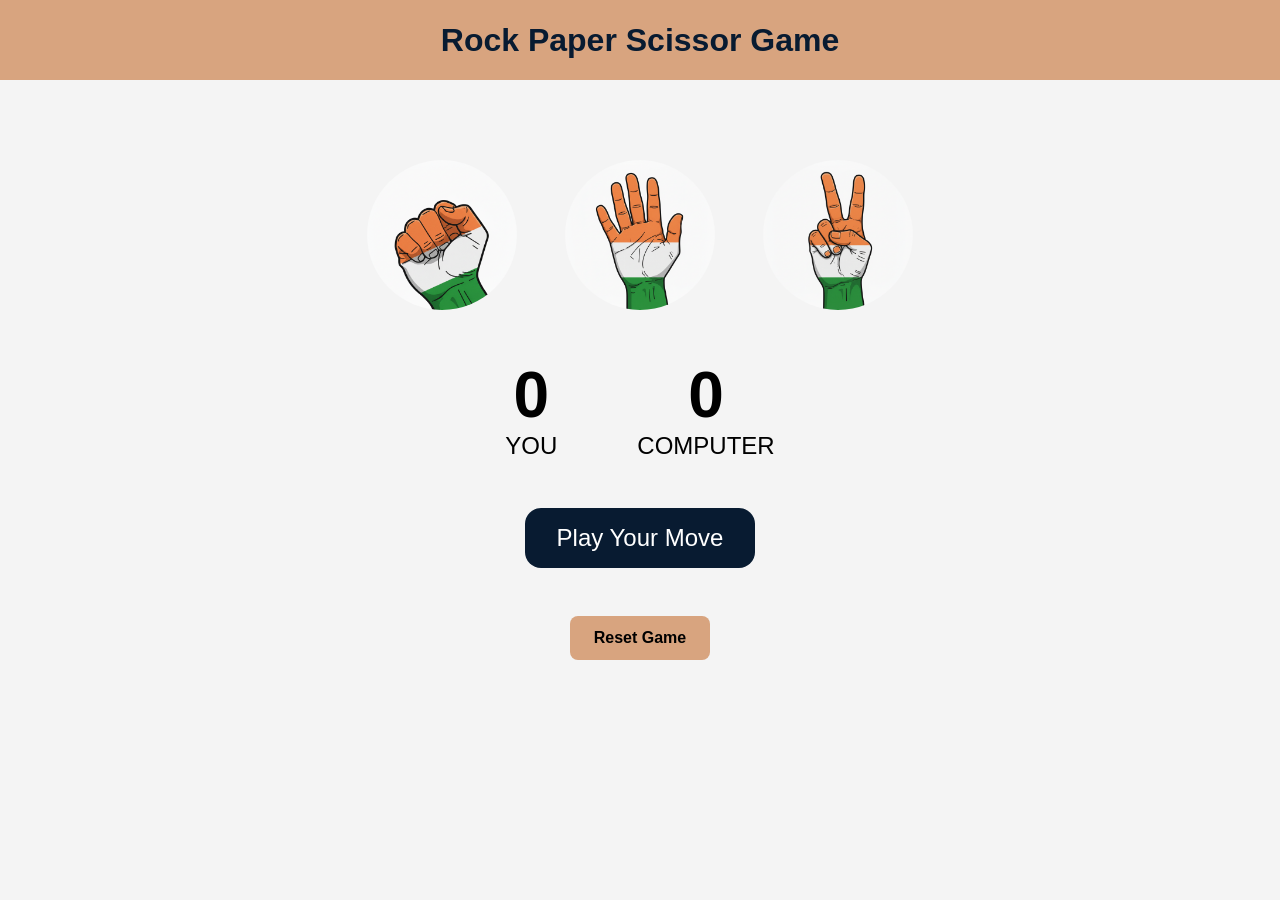
<file: index.html>
<!DOCTYPE html>
<html lang="en">
<head>
    <meta charset="UTF-8">
    <meta name="viewport" content="width=device-width, initial-scale=1.0">
    <title>Rock Paper Scissor Game</title>
    <link rel="stylesheet" href="sps.css">
</head>
<body>
    <h1>Rock Paper Scissor Game</h1>
    
    <div class="choices">
        <div class="choice" id="rock">
            <img src="rock.png" alt="rock">
        </div>
        <div class="choice" id="paper">
            <img src="paper.png" alt="paper">
        </div>
        <div class="choice" id="scissor">
            <img src="scissor.png" alt="scissor">
        </div>
    </div>

    <div class="score-board">
        <div class="score" id="user">
            <p>0</p>
            <p>YOU</p>
        </div>
         <div class="score" id="computer">
            <p>0</p>
            <p>COMPUTER</p>
         </div>
    </div>

    <div class="msg-container">
        <p id="msg">Play Your Move</p>
    </div>

    <div class="reset-container">
        <button id="reset-btn">Reset Game</button>
    </div>

    <script src="sps.js"></script>
</body>
</html>
</file>
<file: sps.css>
* {
    margin: 0;
    padding: 0;
    box-sizing: border-box;
}

body {
    background-color: #f4f4f4;
    font-family: Arial, sans-serif;
}

h1 {
    background-color: #d8a47f;
    height: 5rem;
    text-align: center;
    line-height: 5rem;
    color: #081b31;
}

.choices {
    display: flex;
    justify-content: center;
    align-items: center;
    gap: 3rem;
    margin-top: 5rem;
}

.choice {
    height: 150px;
    width: 150px;
    border-radius: 50%;
    display: flex;
    justify-content: center;
    align-items: center;
    transition: 0.2s;
}

.choice:hover {
    cursor: pointer;
    background-color: #081b31;
}

img {
    height: 150px;
    width: 150px;
    object-fit: cover;
    border-radius: 50%;
}

.score-board {
    display: flex;
    justify-content: center;
    margin-top: 3rem;
    gap: 5rem;
}

.score {
    text-align: center;
    font-size: 1.5rem;
}

#user p:first-child, #computer p:first-child {
    font-size: 4rem;
    font-weight: bold;
}

.msg-container {
    margin: 3rem auto;
    width: fit-content;
    background-color: #081b31;
    color: white;
    padding: 1rem 2rem;
    border-radius: 1rem;
    font-size: 1.5rem;
}

.reset-container {
    display: flex;
    justify-content: center;
    margin-top: 1rem;
}

#reset-btn {
    padding: 0.8rem 1.5rem;
    font-size: 1rem;
    background-color: #d8a47f;
    border: none;
    border-radius: 0.5rem;
    cursor: pointer;
    font-weight: bold;
}

#reset-btn:hover {
    background-color: #081b31;
    color: white;
}
</file>
